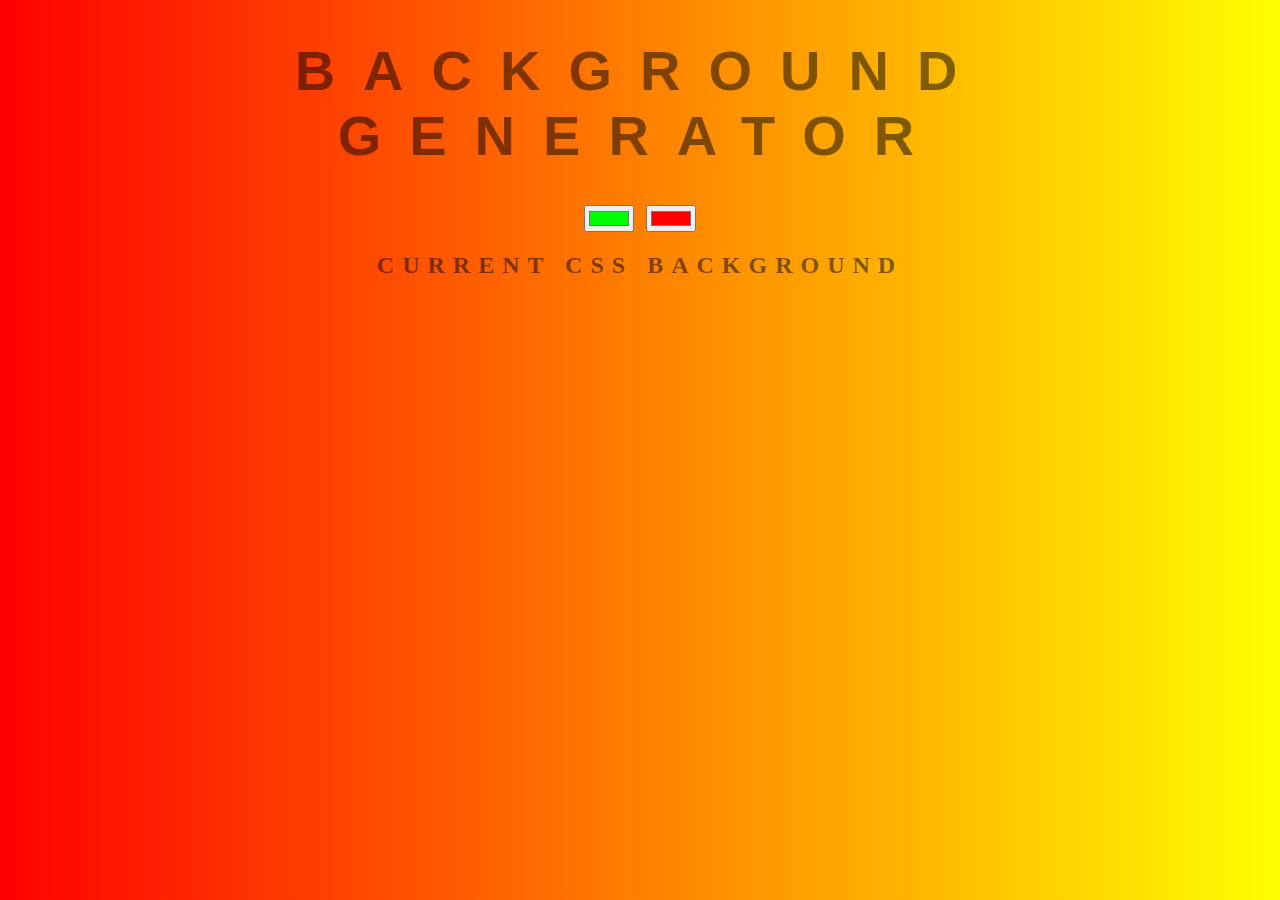
<file: 2. Gradient/index.html>
<!DOCTYPE html>
<html>
<head>
	<title>Gradient Background</title>
	<link rel="stylesheet" type="text/css" href="style.css">
</head>
<body id="gradient">
	<h1>Background Generator</h1>
	<input class="color1" type="color" name="color1" value="#00ff00">
	<input class="color2" type="color" name="color2" value="#ff0000">
	<h2>Current CSS Background</h2>
	<h3></h3>
	<script type="text/javascript" src="script.js"></script>
</body>
</html>
</file>
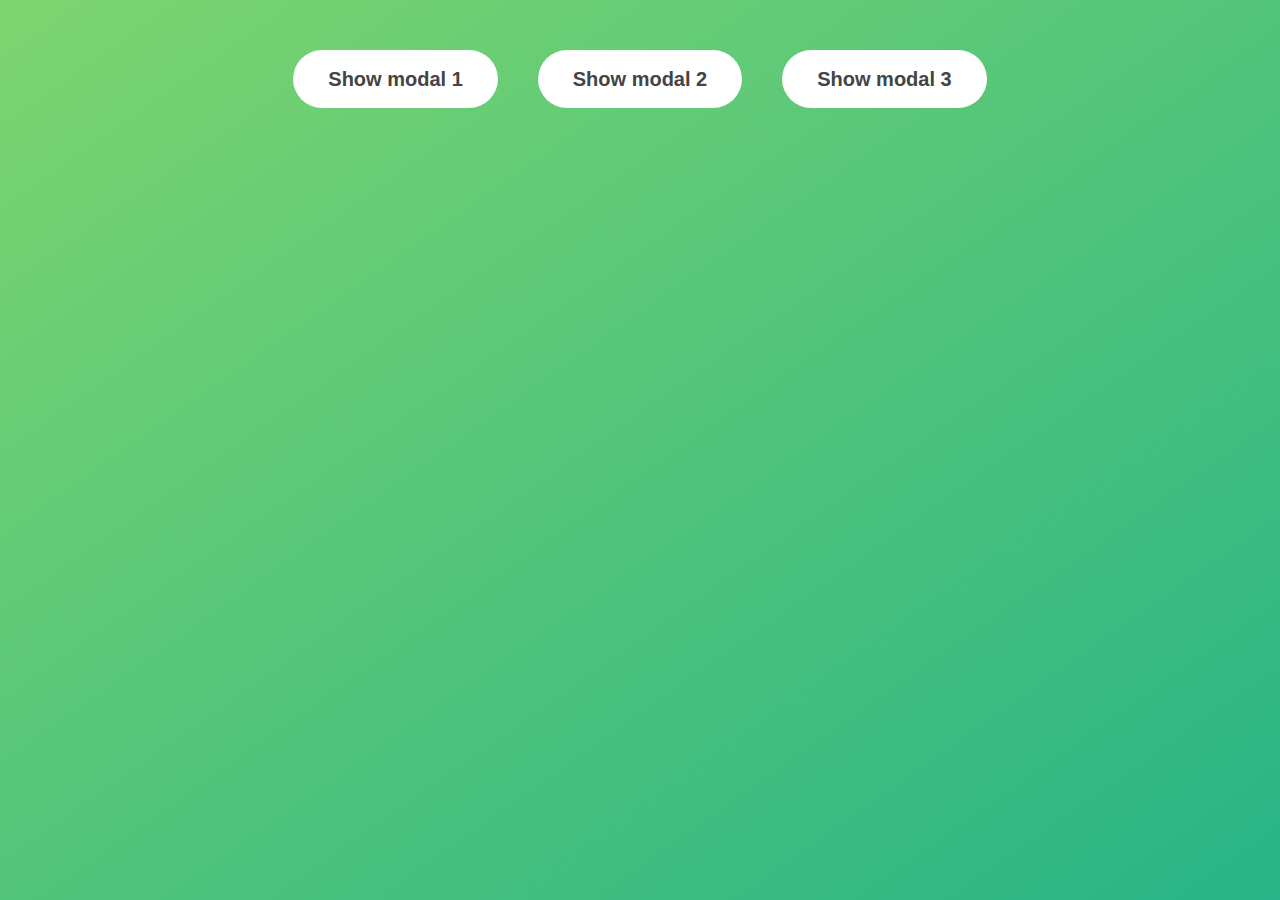
<file: 3. Modal window/index.html>
<!DOCTYPE html>
<html lang="en">
  <head>
    <meta charset="UTF-8" />
    <meta name="viewport" content="width=device-width, initial-scale=1.0" />
    <meta http-equiv="X-UA-Compatible" content="ie=edge" />
    <link rel="stylesheet" href="style.css" />
    <title>Modal window</title>
  </head>
  <body>
    <button class="show-modal">Show modal 1</button>
    <button class="show-modal">Show modal 2</button>
    <button class="show-modal">Show modal 3</button>

    <div class="modal hidden">
      <button class="close-modal">&times;</button>
      <h1>I'm a modal window 😍</h1>
      <p>
        Lorem ipsum dolor sit amet, consectetur adipisicing elit, sed do eiusmod
        tempor incididunt ut labore et dolore magna aliqua. Ut enim ad minim
        veniam, quis nostrud exercitation ullamco laboris nisi ut aliquip ex ea
        commodo consequat. Duis aute irure dolor in reprehenderit in voluptate
        velit esse cillum dolore eu fugiat nulla pariatur. Excepteur sint
        occaecat cupidatat non proident, sunt in culpa qui officia deserunt
        mollit anim id est laborum.
      </p>
    </div>
    <div class="overlay hidden"></div>

    <script src="script.js"></script>
  </body>
</html>
</file>
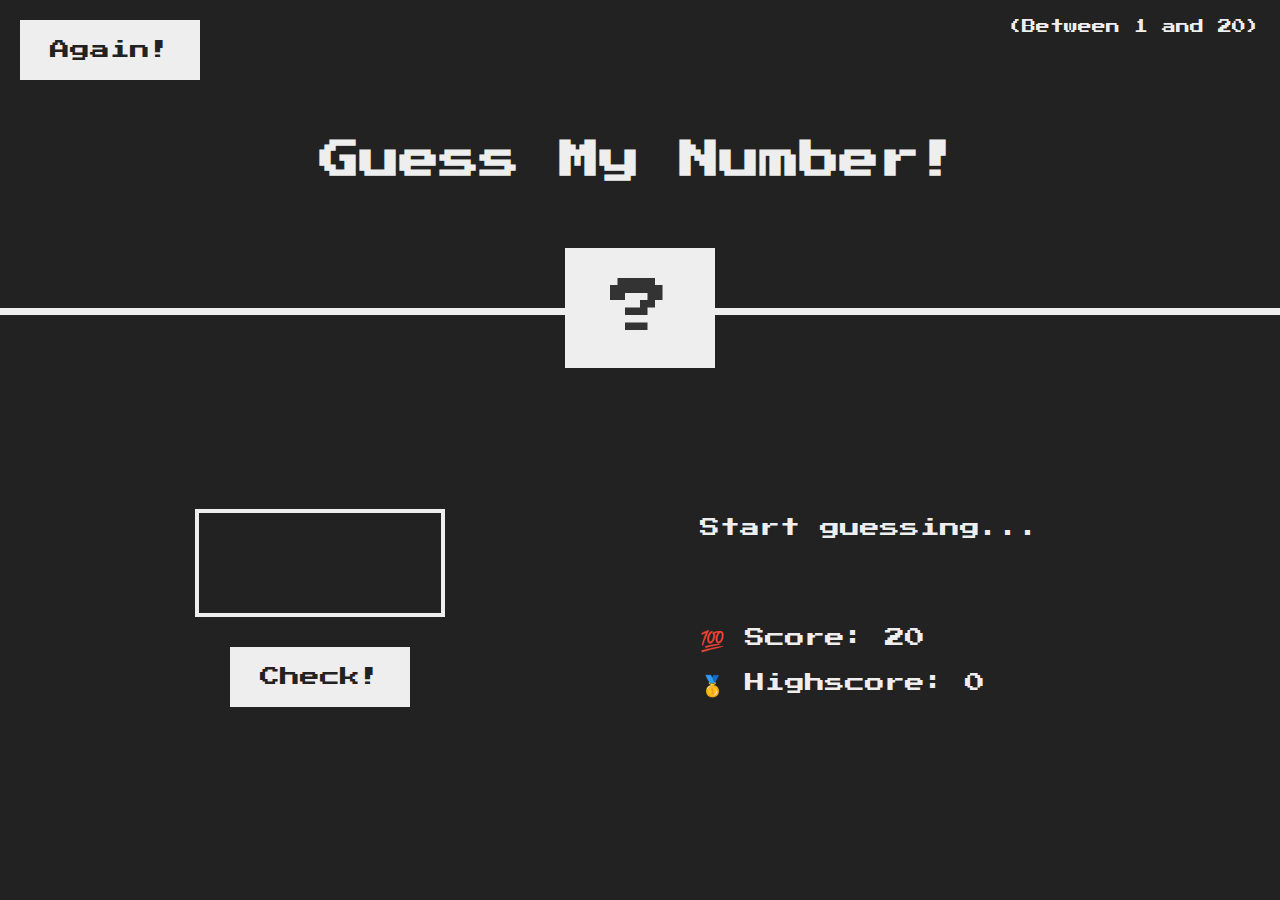
<file: 4. Guess Game/index.html>
<!DOCTYPE html>
<html lang="en">
  <head>
    <meta charset="UTF-8" />
    <meta name="viewport" content="width=device-width, initial-scale=1.0" />
    <meta http-equiv="X-UA-Compatible" content="ie=edge" />
    <link rel="stylesheet" href="style.css" />
    <title>Guess My Number!</title>
  </head>
  <body>
    <header>
      <h1>Guess My Number!</h1>
      <p class="between">(Between 1 and 20)</p>
      <button class="btn again">Again!</button>
      <div class="number">?</div>
    </header>
    <main>
      <section class="left">
        <input type="number" class="guess" />
        <button class="btn check">Check!</button>
      </section>
      <section class="right">
        <p class="message">Start guessing...</p>
        <p class="label-score">💯 Score: <span class="score">20</span></p>
        <p class="label-highscore">
          🥇 Highscore: <span class="highscore">0</span>
        </p>
      </section>
    </main>
    <script src="script.js"></script>
  </body>
</html>
</file>
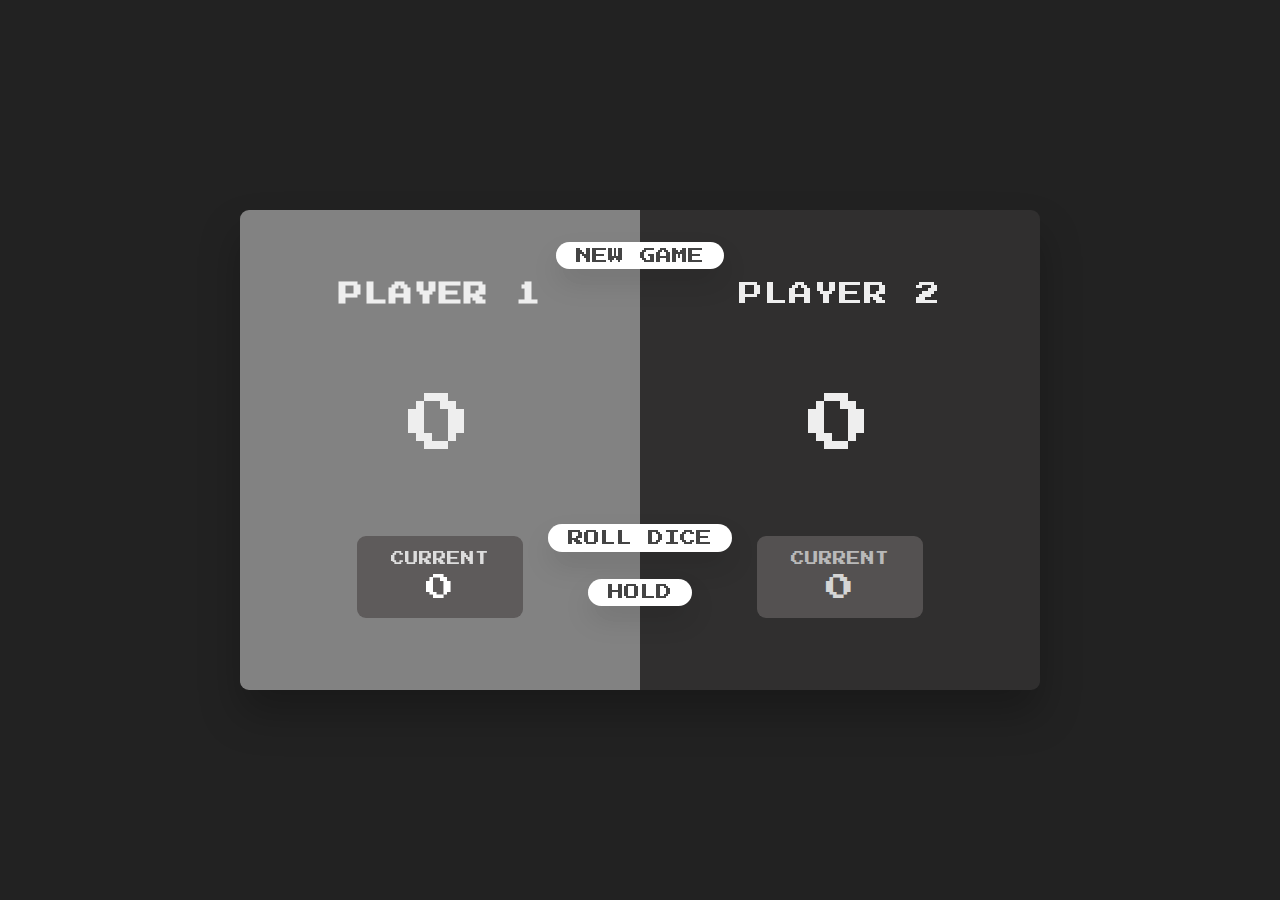
<file: 5. Dice Game/index.html>
<!DOCTYPE html>
<html lang="en">
  <head>
    <meta charset="UTF-8" />
    <meta name="viewport" content="width=device-width, initial-scale=1.0" />
    <meta http-equiv="X-UA-Compatible" content="ie=edge" />
    <link rel="stylesheet" href="style.css" />
    <title>Pig Game</title>
  </head>
  <body>
    <main>
      <section class="player player--0 player--active">
        <h2 class="name" id="name--0">Player 1</h2>
        <p class="score" id="score--0">43</p>
        <div class="current">
          <p class="current-label">Current</p>
          <p class="current-score" id="current--0">0</p>
        </div>
      </section>
      <section class="player player--1">
        <h2 class="name" id="name--1">Player 2</h2>
        <p class="score" id="score--1">24</p>
        <div class="current">
          <p class="current-label">Current</p>
          <p class="current-score" id="current--1">0</p>
        </div>
      </section>

      <img src="assets/dice-5.png" alt="Playing dice" class="dice" />
      <button class="btn btn--new">New game</button>
      <button class="btn btn--roll">Roll dice</button>
      <button class="btn btn--hold">Hold</button>
    </main>
    <script src="script.js"></script>
  </body>
</html>
</file>
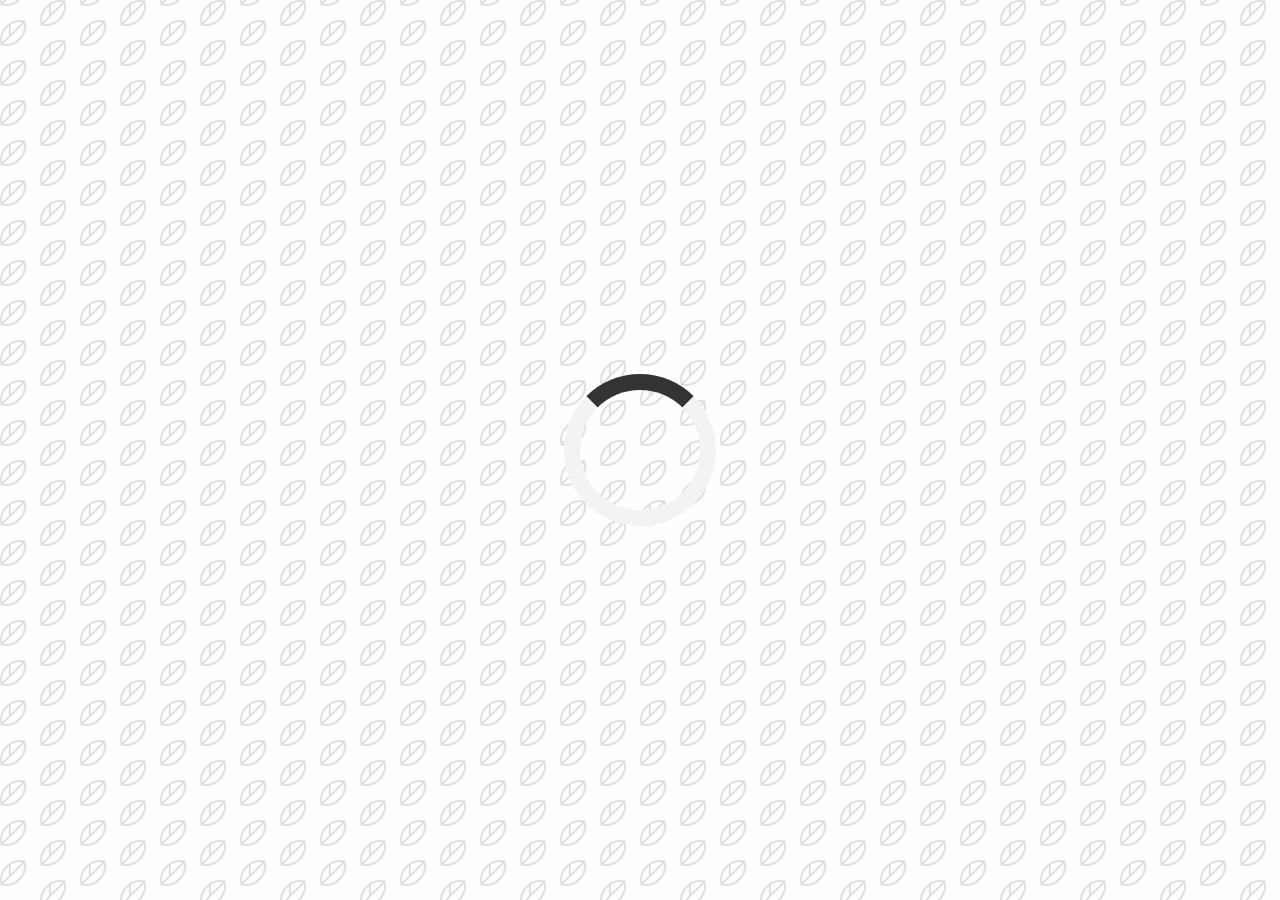
<file: 6. Quote-generator/index.html>
<!DOCTYPE html>
<html lang="en">
  <head>
    <meta charset="UTF-8" />
    <meta http-equiv="X-UA-Compatible" content="IE=edge" />
    <meta name="viewport" content="width=device-width, initial-scale=1.0" />
    <title>Template</title>
    <link
      rel="icon"
      type="image/png"
      href="https://www.google.com/s2/favicons?domain=css-tricks.com"
    />
    <link
      rel="stylesheet"
      href="https://cdnjs.cloudflare.com/ajax/libs/font-awesome/6.1.1/css/all.min.css"
    />
    <link rel="stylesheet" href="style.css" />
  </head>
  <body>
    <div class="quote-container" id="quote-container">
      <!-- Quote -->
      <div class="quote-text">
        <i class="fas fa-quote-left"></i>
        <span id="quote"> </span>
      </div>
      <!-- Author -->
      <div class="quote-author">
        <span id="author"></span>
      </div>
      <!-- Buttons -->
      <div class="button-container">
        <button class="twitter-button" id="twitter" title="Tweet this!">
          <i class="fab fa-twitter"></i>
        </button>
        <button id="new-quote">New Quote</button>
      </div>
    </div>
    <!-- Loader -->
    <div class="loader" id="loader"></div>
    <!-- Script -->
    <script src="script.js"></script>
  </body>
</html>
</file>
<file: 2. Gradient/style.css>
body {
  font: "Raleway", sans-serif;
  color: rgba(0, 0, 0, 0.5);
  text-align: center;
  text-transform: uppercase;
  letter-spacing: 0.5em;
  top: 15%;
  background: linear-gradient(to right, red, yellow);
}

h1 {
  font: 600 3.5em "Raleway", sans-serif;
  color: rgba(0, 0, 0, 0.5);
  text-align: center;
  text-transform: uppercase;
  letter-spacing: 0.5em;
  width: 100%;
}

h3 {
  font: 900 1em "Raleway", sans-serif;
  color: rgba(0, 0, 0, 0.5);
  text-align: center;
  text-transform: none;
  letter-spacing: 0.01em;
}
</file>
<file: 3. Modal window/style.css>
* {
  margin: 0;
  padding: 0;
  box-sizing: inherit;
}

html {
  font-size: 62.5%;
  box-sizing: border-box;
}

body {
  font-family: sans-serif;
  color: #333;
  line-height: 1.5;
  height: 100vh;
  position: relative;
  display: flex;
  align-items: flex-start;
  justify-content: center;
  background: linear-gradient(to top left, #28b487, #7dd56f);
}

.show-modal {
  font-size: 2rem;
  font-weight: 600;
  padding: 1.75rem 3.5rem;
  margin: 5rem 2rem;
  border: none;
  background-color: #fff;
  color: #444;
  border-radius: 10rem;
  cursor: pointer;
}

.close-modal {
  position: absolute;
  top: 1.2rem;
  right: 2rem;
  font-size: 5rem;
  color: #333;
  cursor: pointer;
  border: none;
  background: none;
}

h1 {
  font-size: 2.5rem;
  margin-bottom: 2rem;
}

p {
  font-size: 1.8rem;
}

/* -------------------------- */
/* CLASSES TO MAKE MODAL WORK */
.hidden {
  display: none;
}

.modal {
  position: absolute;
  top: 50%;
  left: 50%;
  transform: translate(-50%, -50%);
  width: 70%;

  background-color: white;
  padding: 6rem;
  border-radius: 5px;
  box-shadow: 0 3rem 5rem rgba(0, 0, 0, 0.3);
  z-index: 10;
}

.overlay {
  position: absolute;
  top: 0;
  left: 0;
  width: 100%;
  height: 100%;
  background-color: rgba(0, 0, 0, 0.6);
  backdrop-filter: blur(3px);
  z-index: 5;
}
</file>
<file: 4. Guess Game/style.css>
@import url("https://fonts.googleapis.com/css?family=Press+Start+2P&display=swap");

* {
  margin: 0;
  padding: 0;
  box-sizing: inherit;
}

html {
  font-size: 62.5%;
  box-sizing: border-box;
}

body {
  font-family: "Press Start 2P", sans-serif;
  color: #eee;
  background-color: #222;
  /* background-color: #60b347; */
}

/* LAYOUT */
header {
  position: relative;
  height: 35vh;
  border-bottom: 7px solid #eee;
}

main {
  height: 65vh;
  color: #eee;
  display: flex;
  align-items: center;
  justify-content: space-around;
}

.left {
  width: 52rem;
  display: flex;
  flex-direction: column;
  align-items: center;
}

.right {
  width: 52rem;
  font-size: 2rem;
}

/* ELEMENTS STYLE */
h1 {
  font-size: 4rem;
  text-align: center;
  position: absolute;
  width: 100%;
  top: 52%;
  left: 50%;
  transform: translate(-50%, -50%);
}

.number {
  background: #eee;
  color: #333;
  font-size: 6rem;
  width: 15rem;
  padding: 3rem 0rem;
  text-align: center;
  position: absolute;
  bottom: 0;
  left: 50%;
  transform: translate(-50%, 50%);
}

.between {
  font-size: 1.4rem;
  position: absolute;
  top: 2rem;
  right: 2rem;
}

.again {
  position: absolute;
  top: 2rem;
  left: 2rem;
}

.guess {
  background: none;
  border: 4px solid #eee;
  font-family: inherit;
  color: inherit;
  font-size: 5rem;
  padding: 2.5rem;
  width: 25rem;
  text-align: center;
  display: block;
  margin-bottom: 3rem;
}

.btn {
  border: none;
  background-color: #eee;
  color: #222;
  font-size: 2rem;
  font-family: inherit;
  padding: 2rem 3rem;
  cursor: pointer;
}

.btn:hover {
  background-color: #ccc;
}

.message {
  margin-bottom: 8rem;
  height: 3rem;
}

.label-score {
  margin-bottom: 2rem;
}
</file>
<file: 5. Dice Game/style.css>
@import url("https://fonts.googleapis.com/css?family=Press+Start+2P&display=swap");

* {
  margin: 0;
  padding: 0;
  box-sizing: inherit;
}

html {
  font-size: 50%;
  box-sizing: border-box;
}

body {
  font-family: "Press Start 2P", sans-serif;
  font-weight: 100;
  height: 100vh;
  color: #eee;
  background-color: #222;
  display: flex;
  align-items: center;
  justify-content: center;
}

/* LAYOUT */
main {
  position: relative;
  width: 100rem;
  height: 60rem;
  background-color: rgba(75, 71, 71, 0.35);
  backdrop-filter: blur(200px);
  filter: blur();
  box-shadow: 0 3rem 5rem rgba(0, 0, 0, 0.25);
  border-radius: 9px;
  overflow: hidden;
  display: flex;
}

.player {
  flex: 50%;
  padding: 9rem;
  display: flex;
  flex-direction: column;
  align-items: center;
  transition: all 0.75s;
}

/* ELEMENTS */
.name {
  position: relative;
  font-size: 3rem;
  text-transform: uppercase;
  letter-spacing: 1px;
  word-spacing: 2px;
  font-weight: 300;
  margin-bottom: 1rem;
}

.score {
  font-size: 8rem;
  font-weight: 300;
  color: ##eee;
  margin-bottom: auto;
  margin-top: auto;
}

.player--active {
  background-color: rgba(255, 255, 255, 0.4);
}
.player--active .name {
  font-weight: 700;
}
.player--active .score {
  font-weight: 400;
}

.player--active .current {
  opacity: 1;
}

.current {
  background-color: #5e5b5b;
  opacity: 0.8;
  border-radius: 9px;
  color: #fff;
  width: 65%;
  padding: 2rem;
  text-align: center;
  transition: all 0.75s;
}

.current-label {
  text-transform: uppercase;
  margin-bottom: 1rem;
  font-size: 1.7rem;
  color: #ddd;
}

.current-score {
  font-size: 3.5rem;
}

/* ABSOLUTE POSITIONED ELEMENTS */
.btn {
  position: absolute;
  left: 50%;
  transform: translateX(-50%);
  color: #444;
  background: none;
  border: none;
  font-family: "Press Start 2P", sans-serif;
  font-size: 2rem;
  text-transform: uppercase;
  cursor: pointer;
  font-weight: 400;
  transition: all 0.2s;

  background-color: white;
  background-color: rgb(255, 255, 255);
  backdrop-filter: blur(10px);

  padding: 0.7rem 2.5rem;
  border-radius: 50rem;
  box-shadow: 0 1.75rem 3.5rem rgba(0, 0, 0, 0.1);
}

/* .btn::first-letter {
  font-size: 2.4rem;
  display: inline-block;
  margin-right: 0.7rem;
} */

.btn--new {
  top: 4rem;
}
.btn--roll {
  top: 39.3rem;
}
.btn--hold {
  top: 46.1rem;
}

.btn:active {
  transform: translate(-50%, 5px);
  box-shadow: 0 1rem 2rem rgba(0, 0, 0, 0.15);
}

.btn:focus {
  outline: none;
}

.dice {
  position: absolute;
  left: 50%;
  top: 16.5rem;
  transform: translateX(-50%);
  height: 10rem;
  box-shadow: 0 2rem 5rem rgba(0, 0, 0, 0.2);
}

.player--winner {
  background-color: #60b347;
}

.player--winner .name {
  font-weight: 700;
  color: #000000;
}

.player--winner .score {
  color: #000000;
}
.hidden {
  display: none;
}

img {
  filter: grayscale(98%);
}
</file>
<file: 6. Quote-generator/style.css>
@import url('https://fonts.googleapis.com/css2?family=Montserrat:wght@100;400&display=swap');

html {
  box-sizing: border-box;
}
body {
  margin: 0;
  min-height: 100vh;
  background-color: #fefefe;
  background-image: url("data:image/svg+xml,%3Csvg xmlns='http://www.w3.org/2000/svg' viewBox='0 0 80 40' width='80' height='40'%3E%3Cpath fill='%23010101' fill-opacity='0.12' d='M0 40a19.96 19.96 0 0 1 5.9-14.11 20.17 20.17 0 0 1 19.44-5.2A20 20 0 0 1 20.2 40H0zM65.32.75A20.02 20.02 0 0 1 40.8 25.26 20.02 20.02 0 0 1 65.32.76zM.07 0h20.1l-.08.07A20.02 20.02 0 0 1 .75 5.25 20.08 20.08 0 0 1 .07 0zm1.94 40h2.53l4.26-4.24v-9.78A17.96 17.96 0 0 0 2 40zm5.38 0h9.8a17.98 17.98 0 0 0 6.67-16.42L7.4 40zm3.43-15.42v9.17l11.62-11.59c-3.97-.5-8.08.3-11.62 2.42zm32.86-.78A18 18 0 0 0 63.85 3.63L43.68 23.8zm7.2-19.17v9.15L62.43 2.22c-3.96-.5-8.05.3-11.57 2.4zm-3.49 2.72c-4.1 4.1-5.81 9.69-5.13 15.03l6.61-6.6V6.02c-.51.41-1 .85-1.48 1.33zM17.18 0H7.42L3.64 3.78A18 18 0 0 0 17.18 0zM2.08 0c-.01.8.04 1.58.14 2.37L4.59 0H2.07z'%3E%3C/path%3E%3C/svg%3E");
  color: black;
  font-family: Montserrat, sans-serif;
  font-weight: 700;
  text-align: center;
  display: flex;
  align-items: center;
  justify-content: center;
}

.quote-container {
  width: auto;
  max-width: 900px;
  padding: 20px 30px;
  border-radius: 10px;
  background-color: rgba(250, 235, 235, 0.3);
  box-shadow: 0 10px 10px 10px rgba(0, 0, 0, 0.2);
}
.quote-text {
  font-size: 2.75rem;
}
.long-quote {
  font-size: 2rem;
}
.fa-quote-left {
  font-size: 4rem;
}
.quote-author {
  margin-top: 15px;
  font-size: 2rem;
  font-weight: 400;
  font-style: italic;
}
.button-container {
  margin-top: 15px;
  display: flex;
  justify-content: space-between;
}
button {
  cursor: pointer;
  font-size: 1.2rem;
  height: 2.5rem;
  border: none;
  border-radius: 10px;
  color: #fff;
  background-color: #333;
  outline: none;
  padding: 0.5rem 1.8rem;
  box-shadow: 0 0.3rem rgba(121, 121, 121, 0.65);
}
button:hover {
  filter: brightness(110%);
}
button:active {
  transform: translate(0, 0.3rem);
  box-shadow: 0 0.1rem rgba(255, 255, 255, 0.65);
}

.twitter-button:hover {
  color: #38a1f3;
}
.fa-twitter {
  font-size: 1.5rem;
}
/* Loader*/
.loader {
  border: 16px solid #f3f3f3; /* Light grey */
  border-top: 16px solid #333; /* Blue */
  border-radius: 50%;
  width: 120px;
  height: 120px;
  animation: spin 2s linear infinite;
}

@keyframes spin {
  0% {
    transform: rotate(0deg);
  }
  100% {
    transform: rotate(360deg);
  }
}

/* MEDIA QUERY: TABLET or SMALLER */
@media screen and (max-width: 1000px) {
  .quote-container {
    margin: auto 10px;
  }
  .quote-text {
    font-size: 2.5rem;
  }
}
</file>
